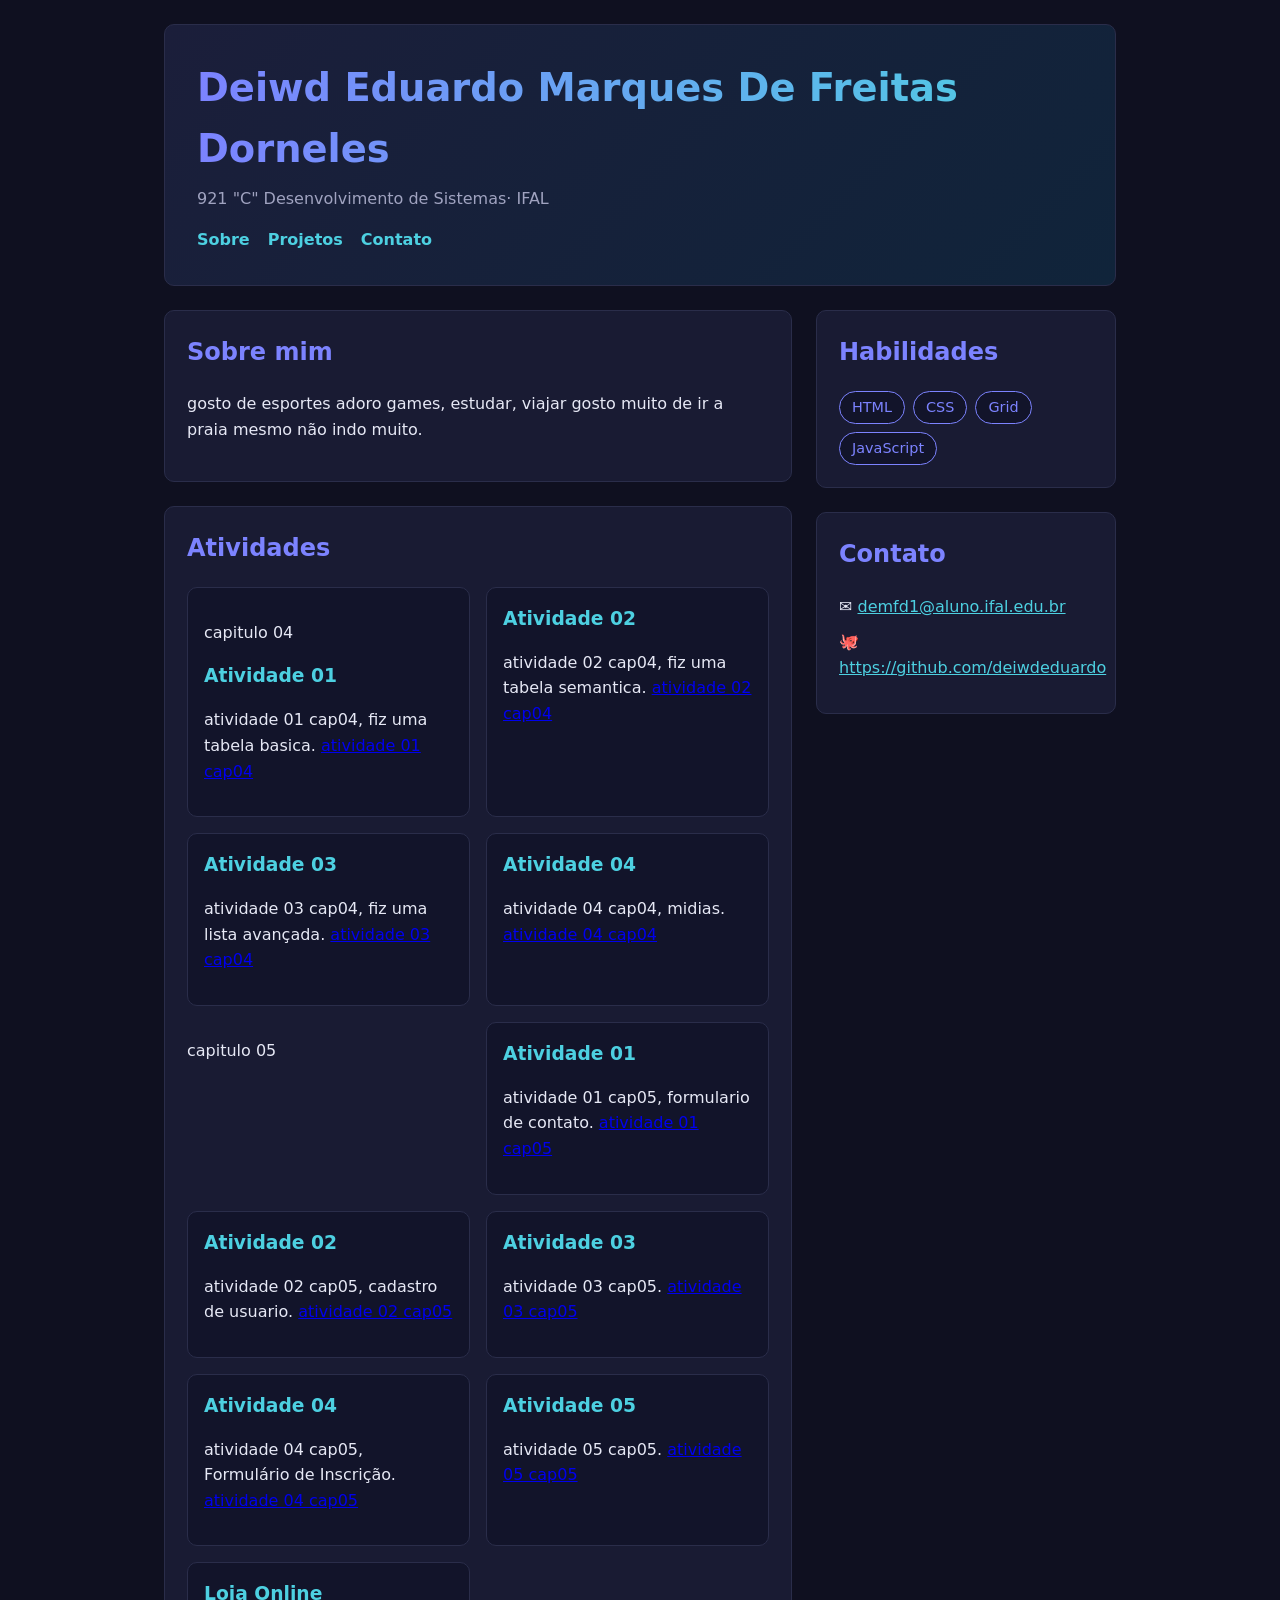
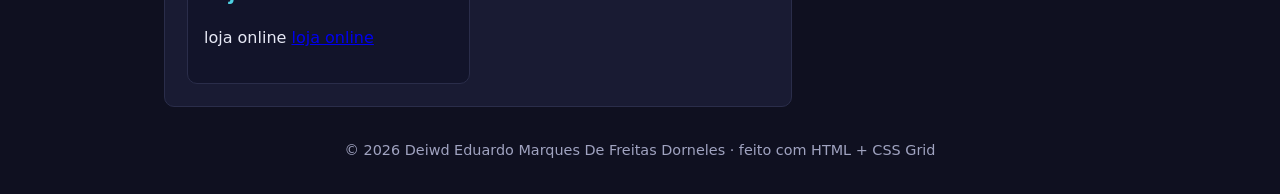
<file: index.html>
<!DOCTYPE html>
<html lang="pt-BR">

<head>
  <meta charset="UTF-8">
  <meta name="viewport" content="width=device-width, initial-scale=1.0">
  <title>Página Pessoal — Deiwd Eduardo Marques De Freitas Dorneles</title>
  
  <link rel="stylesheet" href="index1.css">
</head>

<body>
  <div class="pagina">

    
    <header class="cabecalho">
      <h1>Deiwd Eduardo Marques De Freitas Dorneles</h1>
      <p>921 "C" Desenvolvimento de Sistemas· IFAL</p>
      <nav>
        <a href="#sobre">Sobre</a>
        <a href="#projetos">Projetos</a>
        <a href="#contato">Contato</a>
      </nav>
    </header>

    
    <main class="principal">
      <section id="sobre" class="cartao">
        <h2>Sobre mim</h2>
        
        <p>gosto de esportes adoro games, estudar, viajar gosto muito de ir a praia mesmo não indo muito.</p>
      </section>

      <section id="projetos" class="cartao">
        <h2>Atividades</h2>
        <!-- Galeria com Grid: cada .projeto é um card; adicione/remova à vontade -->
        <div class="projetos">

          <article class="projeto">
            <p>capitulo 04</p>
            <h3>Atividade 01</h3>
            <p>atividade 01 cap04, fiz uma tabela basica.
              <a href="cap04/cap04-at01-tabela-basica.html">atividade 01 cap04</a>
            </p>
          </article>

          <article class="projeto">
            <h3>Atividade 02</h3>
            <p>atividade 02 cap04, fiz uma tabela semantica.
              <a href="cap04/cap04-at02-tabela-semantica.html">atividade 02 cap04</a>
            </p>
          </article>

          <article class="projeto">
            <h3>Atividade 03</h3>
            <p>atividade 03 cap04, fiz uma lista avançada.
              <a href="cap04/cap04-at03-listas-avancadas.html">atividade 03 cap04</a>
            </p>
          </article>

          <article class="projeto">
            <h3>Atividade 04</h3>
            <p>atividade 04 cap04, midias.
              <a href="cap04/atividade-04.html">atividade 04 cap04</a>
            </p>
          </article>

          <p>capitulo 05</p>

          <article class="projeto">
            <h3>Atividade 01</h3>
            <p>atividade 01 cap05, formulario de contato.
              <a href="cap05/atividade01.html">atividade 01 cap05</a>
            </p>
          </article>

          <article class="projeto">
            <h3>Atividade 02</h3>
            <p>atividade 02 cap05, cadastro de usuario.
              <a href="cap05/atividade02.html">atividade 02 cap05</a>
            </p>
          </article>

          <article class="projeto">
            <h3>Atividade 03</h3>
            <p>atividade 03 cap05.
              <a href="cap05/atividade03.html">atividade 03 cap05</a>
            </p>
          </article>

          <article class="projeto">
            <h3>Atividade 04</h3>
            <p>atividade 04 cap05, Formulário de Inscrição.
              <a href="cap05/atividade04.html">atividade 04 cap05</a>
            </p>
          </article>
          
             <article class="projeto">
            <h3>Atividade 05</h3>
            <p>atividade 05 cap05.
            <a href="/cap05/atividade05.html"> atividade 05 cap05 </a> 
            </p>
          </article>
            <article class="projeto">
              <h3>Loja Online</h3>
            <p>loja online
            <a href="/lojaOnline/index.html"> loja online </a> 
            </p>
          </article>

        </div>
      </section>
    </main>

    
    <aside class="lateral">
      <section class="cartao">
        <h2>Habilidades</h2>
        
        <ul class="habilidades">
          <li>HTML</li>
          <li>CSS</li>
          <li>Grid</li>
          <li>JavaScript</li>
        </ul>
      </section>

      <section id="contato" class="cartao">
        <h2>Contato</h2>
        
        <ul class="contato">
          <li>✉️ <a href="demfd1@aluno.ifal.edu.br">demfd1@aluno.ifal.edu.br</a></li>
          <li>🐙 <a href="https://github.com/deiwdeduardo">https://github.com/deiwdeduardo</a></li>
        </ul>
      </section>
    </aside>

   
    <footer class="rodape">© 2026 Deiwd Eduardo Marques De Freitas Dorneles · feito com HTML + CSS Grid</footer>

  </div>
</body>

</html>
</file>
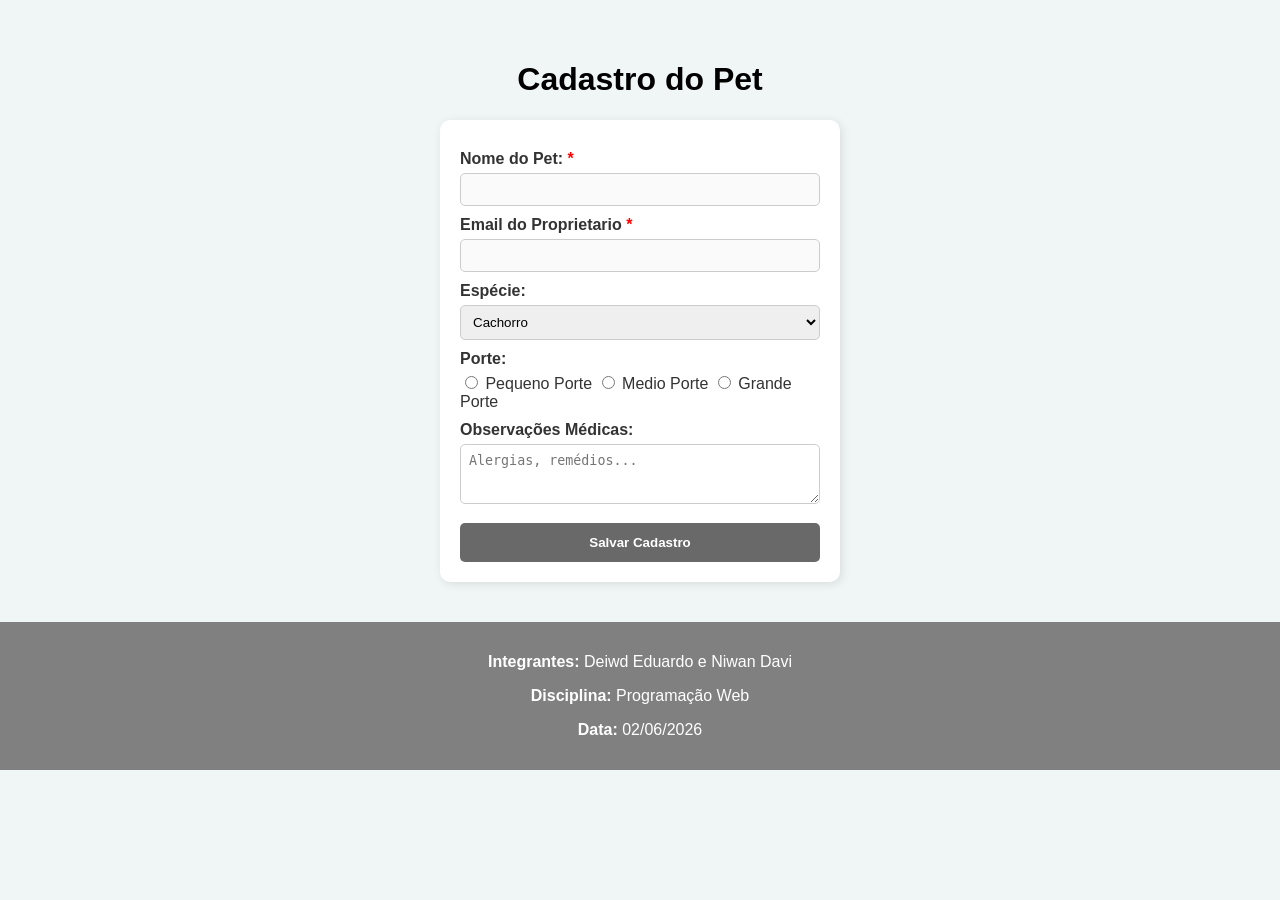
<file: text atividade-css01-sala/index.html>
<!DOCTYPE html>
<html lang="pt-BR">
<head>
    <meta charset="UTF-8">
    <title>Cadastro de Pet</title>
    <link rel="stylesheet" href="estilo.css">
</head>
<body>

    <main class="container">
        <h1>Cadastro do Pet </h1>
        
        <form class="form-pet" action="#" method="POST">
            <label for="nome" class="obrigatorio">Nome do Pet:</label>
            <input type="text" id="nome" class="input-padrao">

            <label for="email" class="obrigatorio">Email do Proprietario</label>
            <input type="email" id="email" class="input-padrao" >

            <label for="especie">Espécie:</label>
            <select id="especie">
              <option value="cao">Cachorro</option>  
              <option value="cao">Passaro</option>
                <option value="gato">Gato</option>
              <option value="cao">Roedores</option>
              <option value="cao">Répteis</option>
            </select>

            <label>Porte:</label>
            <input type="radio" id="p" name="porte" value="p"> Pequeno Porte
            <input type="radio" id="p" name="porte" value="p"> Medio Porte
            <input type="radio" id="g" name="porte" value="g"> Grande Porte

            <label for="obs">Observações Médicas:</label>
            <textarea id="obs" placeholder="Alergias, remédios..."></textarea>

            <button type="submit" class="btn-enviar">Salvar Cadastro</button>
        </form>
    </main>

    <footer>
        <p><strong>Integrantes:</strong> Deiwd Eduardo e Niwan Davi</p>
        <p><strong>Disciplina:</strong> Programação Web </p>
        <p><strong>Data:</strong> 02/06/2026</p>
    </footer>

</body>
</html>
</file>
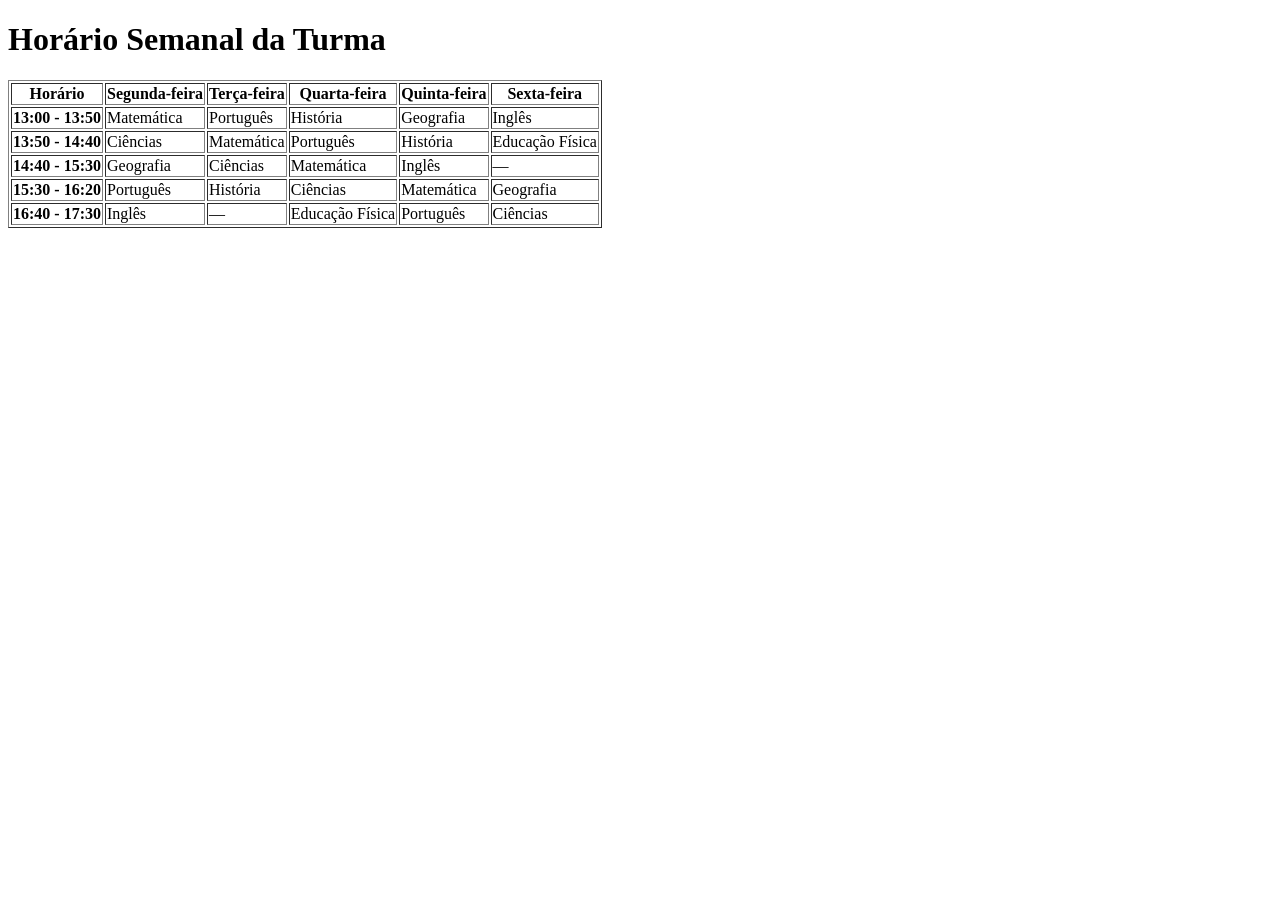
<file: cap04/cap04-at01-tabela-basica.html>
<!DOCTYPE html>
<html lang="pt-BR">
<head>
    <meta charset="UTF-8">
    <title>Horário Semanal — Cap. 4 / Ativ. 1</title>
</head>
<body>

    <h1>Horário Semanal da Turma</h1>

    <table border="1">
        <tr>
            <th>Horário</th>
            <th>Segunda-feira</th>
            <th>Terça-feira</th>
            <th>Quarta-feira</th>
            <th>Quinta-feira</th>
            <th>Sexta-feira</th>
        </tr>

        <tr>
            <th>13:00 - 13:50</th>
            <td>Matemática</td>
            <td>Português</td>
            <td>História</td>
            <td>Geografia</td>
            <td>Inglês</td>
        </tr>

        <tr>
            <th>13:50 - 14:40</th>
            <td>Ciências</td>
            <td>Matemática</td>
            <td>Português</td>
            <td>História</td>
            <td>Educação Física</td>
        </tr>

        <tr>
            <th>14:40 - 15:30</th>
            <td>Geografia</td>
            <td>Ciências</td>
            <td>Matemática</td>
            <td>Inglês</td>
            <td>—</td>
        </tr>

        <tr>
            <th>15:30 - 16:20</th>
            <td>Português</td>
            <td>História</td>
            <td>Ciências</td>
            <td>Matemática</td>
            <td>Geografia</td>
        </tr>

        <tr>
            <th>16:40 - 17:30</th>
            <td>Inglês</td>
            <td>—</td>
            <td>Educação Física</td>
            <td>Português</td>
            <td>Ciências</td>
        </tr>

    </table>

</body>
</html>
</file>
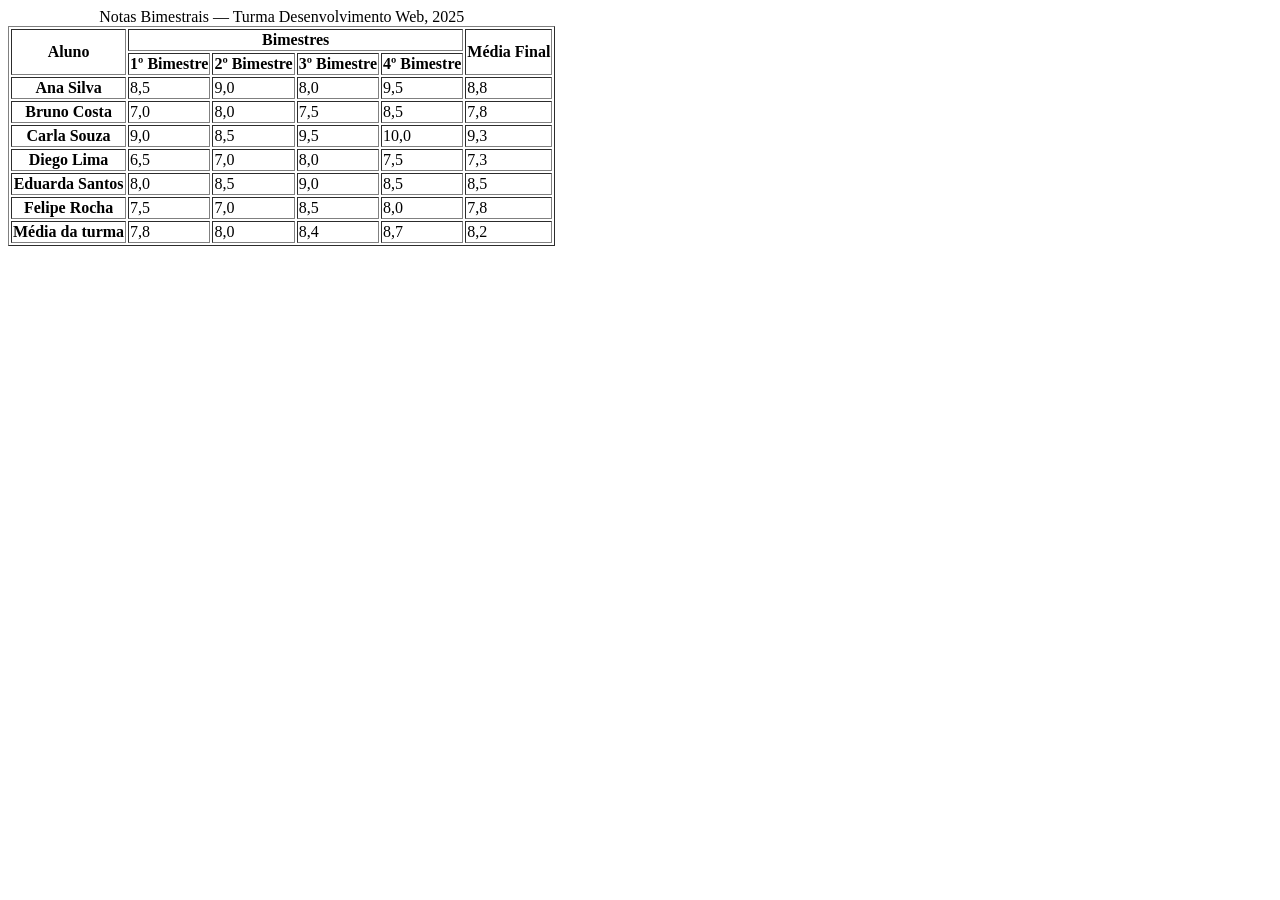
<file: cap04/cap04-at02-tabela-semantica.html>
<!DOCTYPE html>
<html lang="pt-BR">
<head>
    <meta charset="UTF-8">
    <meta name="viewport" content="width=device-width, initial-scale=1.0">
    <title>Tabela Semântica - Notas Bimestrais</title>
</head>
<body>

    <table border="1">
        <caption>
            Notas Bimestrais — Turma Desenvolvimento Web, 2025
        </caption>

        <thead>
            <tr>
                <th scope="col" rowspan="2">Aluno</th>
                <th scope="col" colspan="4">Bimestres</th>
                <th scope="col" rowspan="2">Média Final</th>
            </tr>
            <tr>
                <th scope="col">1º Bimestre</th>
                <th scope="col">2º Bimestre</th>
                <th scope="col">3º Bimestre</th>
                <th scope="col">4º Bimestre</th>
            </tr>
        </thead>

        <tbody>
            <tr>
                <th scope="row">Ana Silva</th>
                <td>8,5</td>
                <td>9,0</td>
                <td>8,0</td>
                <td>9,5</td>
                <td>8,8</td>
            </tr>
            <tr>
                <th scope="row">Bruno Costa</th>
                <td>7,0</td>
                <td>8,0</td>
                <td>7,5</td>
                <td>8,5</td>
                <td>7,8</td>
            </tr>
            <tr>
                <th scope="row">Carla Souza</th>
                <td>9,0</td>
                <td>8,5</td>
                <td>9,5</td>
                <td>10,0</td>
                <td>9,3</td>
            </tr>
            <tr>
                <th scope="row">Diego Lima</th>
                <td>6,5</td>
                <td>7,0</td>
                <td>8,0</td>
                <td>7,5</td>
                <td>7,3</td>
            </tr>
            <tr>
                <th scope="row">Eduarda Santos</th>
                <td>8,0</td>
                <td>8,5</td>
                <td>9,0</td>
                <td>8,5</td>
                <td>8,5</td>
            </tr>
            <tr>
                <th scope="row">Felipe Rocha</th>
                <td>7,5</td>
                <td>7,0</td>
                <td>8,5</td>
                <td>8,0</td>
                <td>7,8</td>
            </tr>
        </tbody>

        <tfoot>
            <tr>
                <th scope="row" colspan="1">Média da turma</th>
                <td>7,8</td>
                <td>8,0</td>
                <td>8,4</td>
                <td>8,7</td>
                <td>8,2</td>
            </tr>
        </tfoot>

    </table>

</body>
</html>
</file>
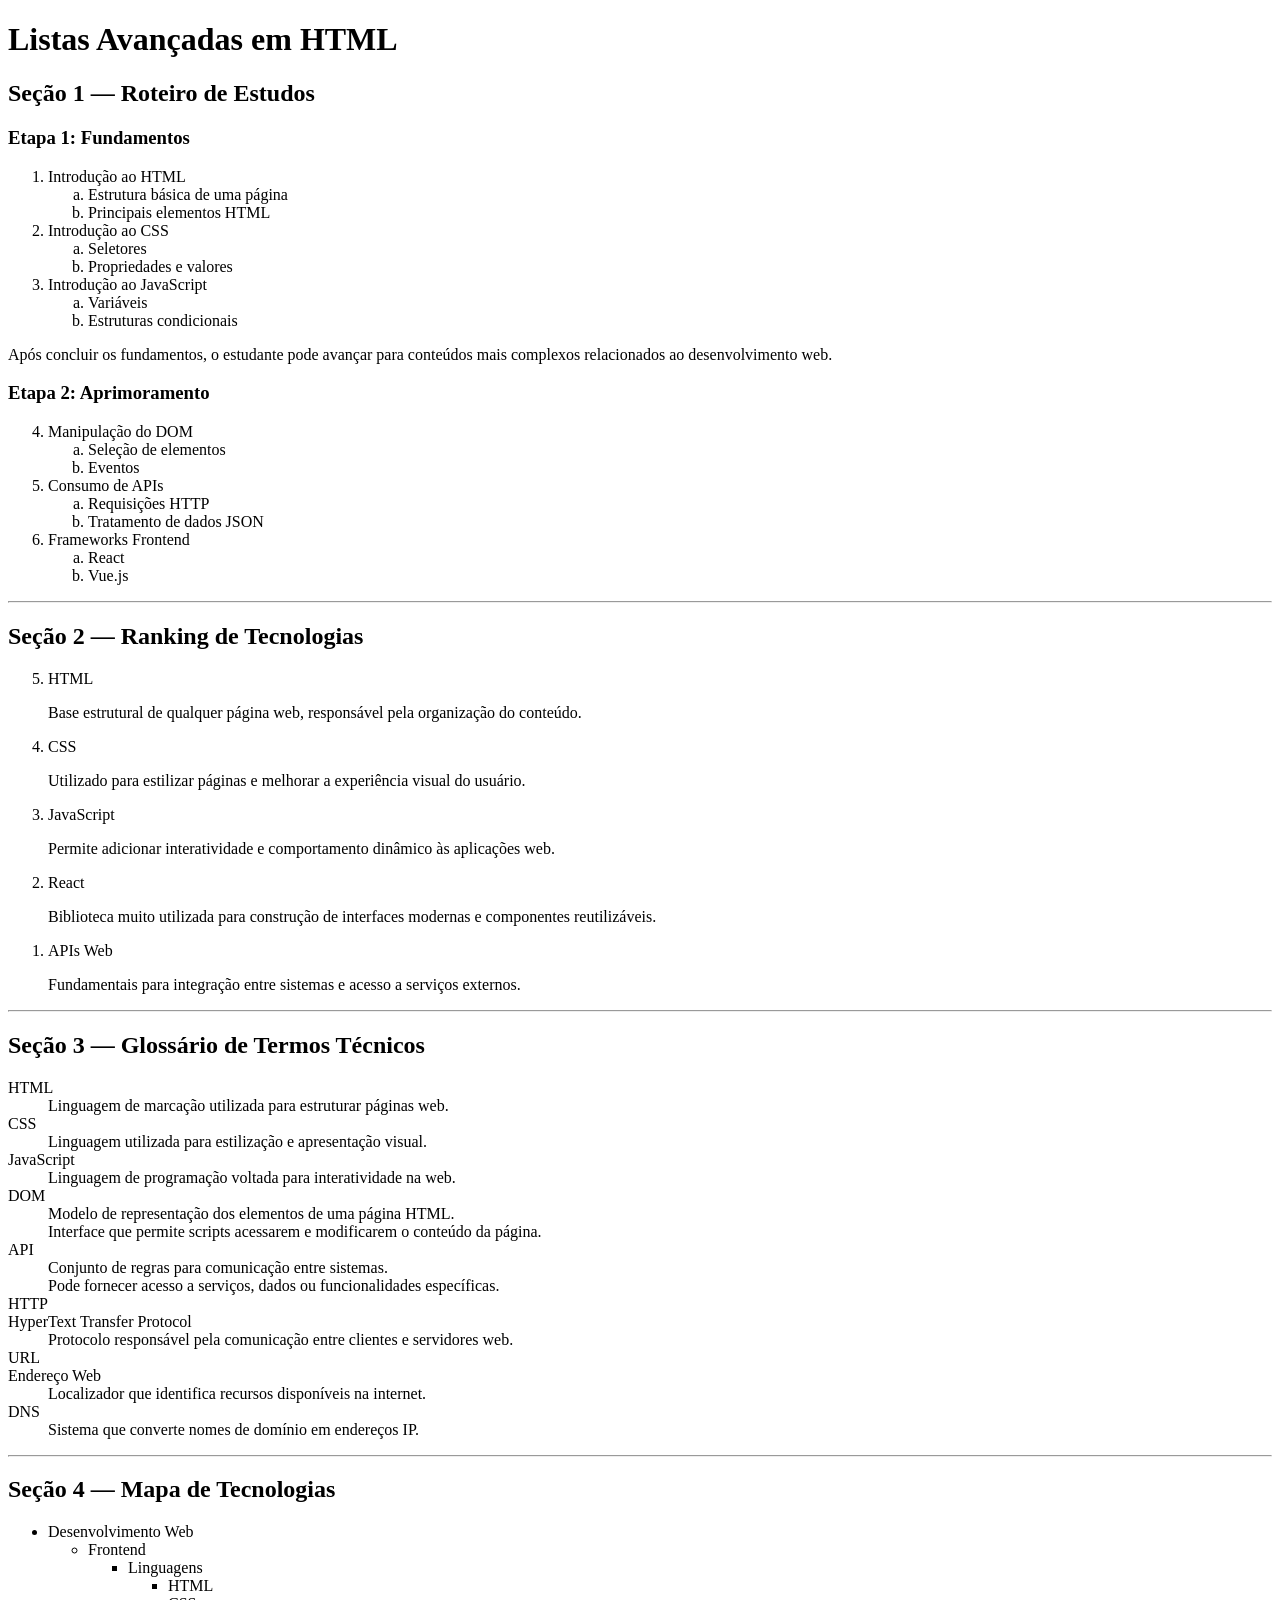
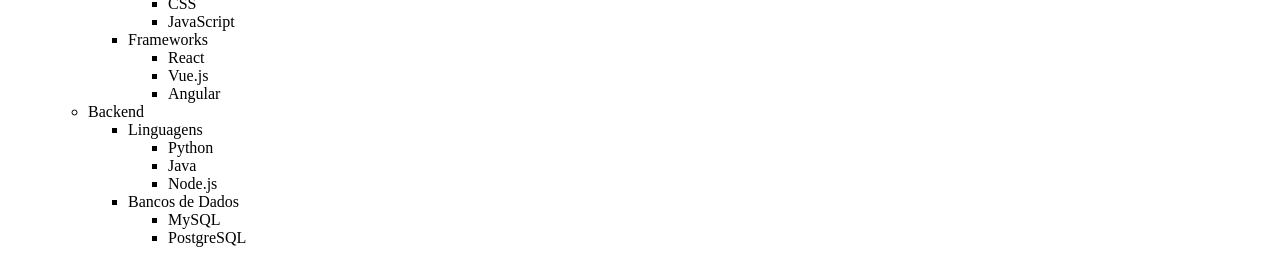
<file: cap04/cap04-at03-listas-avancadas.html>
<!DOCTYPE html>
<html lang="pt-BR">
<head>
    <meta charset="UTF-8">
    <meta name="viewport" content="width=device-width, initial-scale=1.0">
    <title>Capítulo 04 - Atividade 03 - Listas Avançadas</title>
</head>
<body>

    <h1>Listas Avançadas em HTML</h1>

    <!-- Seção 1 -->
    <section>
        <h2>Seção 1 — Roteiro de Estudos</h2>

        <h3>Etapa 1: Fundamentos</h3>
        <ol>
            <li>
                Introdução ao HTML
                <ol type="a">
                    <li>Estrutura básica de uma página</li>
                    <li>Principais elementos HTML</li>
                </ol>
            </li>

            <li>
                Introdução ao CSS
                <ol type="a">
                    <li>Seletores</li>
                    <li>Propriedades e valores</li>
                </ol>
            </li>

            <li>
                Introdução ao JavaScript
                <ol type="a">
                    <li>Variáveis</li>
                    <li>Estruturas condicionais</li>
                </ol>
            </li>
        </ol>

        <p>
            Após concluir os fundamentos, o estudante pode avançar para
            conteúdos mais complexos relacionados ao desenvolvimento web.
        </p>

        <h3>Etapa 2: Aprimoramento</h3>
        <ol start="4">
            <li>
                Manipulação do DOM
                <ol type="a">
                    <li>Seleção de elementos</li>
                    <li>Eventos</li>
                </ol>
            </li>

            <li>
                Consumo de APIs
                <ol type="a">
                    <li>Requisições HTTP</li>
                    <li>Tratamento de dados JSON</li>
                </ol>
            </li>

            <li>
                Frameworks Frontend
                <ol type="a">
                    <li>React</li>
                    <li>Vue.js</li>
                </ol>
            </li>
        </ol>
    </section>

    <hr>

    <!-- Seção 2 -->
    <section>
        <h2>Seção 2 — Ranking de Tecnologias</h2>

        <ol reversed>
            <li>
                HTML
                <p>
                    Base estrutural de qualquer página web, responsável pela
                    organização do conteúdo.
                </p>
            </li>

            <li>
                CSS
                <p>
                    Utilizado para estilizar páginas e melhorar a experiência
                    visual do usuário.
                </p>
            </li>

            <li>
                JavaScript
                <p>
                    Permite adicionar interatividade e comportamento dinâmico
                    às aplicações web.
                </p>
            </li>

            <li>
                React
                <p>
                    Biblioteca muito utilizada para construção de interfaces
                    modernas e componentes reutilizáveis.
                </p>
            </li>

            <li>
                APIs Web
                <p>
                    Fundamentais para integração entre sistemas e acesso a
                    serviços externos.
                </p>
            </li>
        </ol>
    </section>

    <hr>

    <!-- Seção 3 -->
    <section>
        <h2>Seção 3 — Glossário de Termos Técnicos</h2>

        <dl>
            <dt>HTML</dt>
            <dd>Linguagem de marcação utilizada para estruturar páginas web.</dd>

            <dt>CSS</dt>
            <dd>Linguagem utilizada para estilização e apresentação visual.</dd>

            <dt>JavaScript</dt>
            <dd>Linguagem de programação voltada para interatividade na web.</dd>

            <dt>DOM</dt>
            <dd>Modelo de representação dos elementos de uma página HTML.</dd>
            <dd>Interface que permite scripts acessarem e modificarem o conteúdo da página.</dd>

            <dt>API</dt>
            <dd>Conjunto de regras para comunicação entre sistemas.</dd>
            <dd>Pode fornecer acesso a serviços, dados ou funcionalidades específicas.</dd>

            <dt>HTTP</dt>
            <dt>HyperText Transfer Protocol</dt>
            <dd>Protocolo responsável pela comunicação entre clientes e servidores web.</dd>

            <dt>URL</dt>
            <dt>Endereço Web</dt>
            <dd>Localizador que identifica recursos disponíveis na internet.</dd>

            <dt>DNS</dt>
            <dd>Sistema que converte nomes de domínio em endereços IP.</dd>
        </dl>
    </section>

    <hr>

    <!-- Seção 4 -->
    <section>
        <h2>Seção 4 — Mapa de Tecnologias</h2>

        <ul>
            <li>
                Desenvolvimento Web
                <ul>
                    <li>
                        Frontend
                        <ul>
                            <li>
                                Linguagens
                                <ul>
                                    <li>HTML</li>
                                    <li>CSS</li>
                                    <li>JavaScript</li>
                                </ul>
                            </li>

                            <li>
                                Frameworks
                                <ul>
                                    <li>React</li>
                                    <li>Vue.js</li>
                                    <li>Angular</li>
                                </ul>
                            </li>
                        </ul>
                    </li>

                    <li>
                        Backend
                        <ul>
                            <li>
                                Linguagens
                                <ul>
                                    <li>Python</li>
                                    <li>Java</li>
                                    <li>Node.js</li>
                                </ul>
                            </li>

                            <li>
                                Bancos de Dados
                                <ul>
                                    <li>MySQL</li>
                                    <li>PostgreSQL</li>
                                </ul>
                            </li>
                        </ul>
                    </li>
                </ul>
            </li>
        </ul>
    </section>

</body>
</html>
</file>
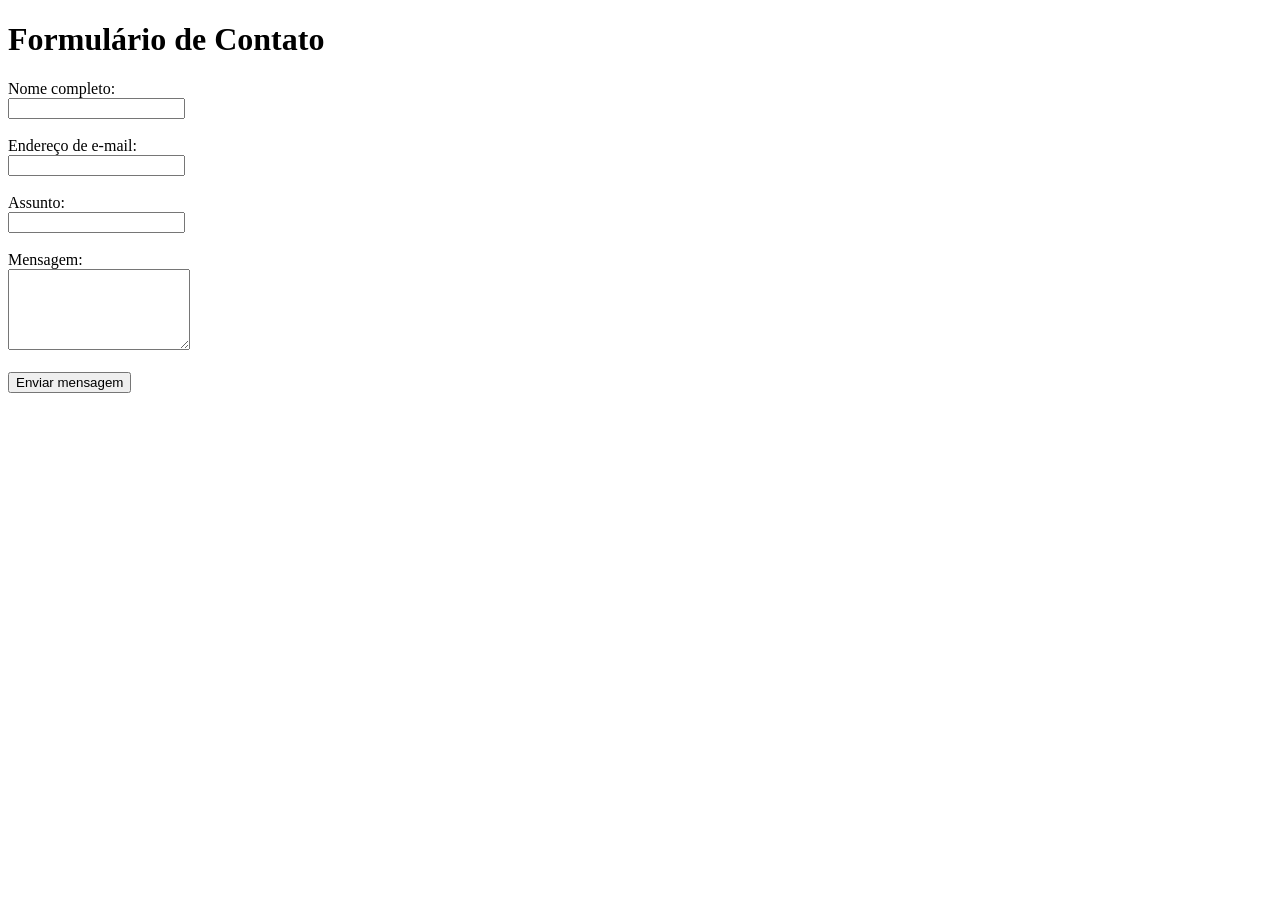
<file: cap05/atividade01.html>
<!DOCTYPE html>
<html lang="pt-BR">
<head>
    <meta charset="UTF-8">
    <meta name="viewport" content="width=device-width, initial-scale=1.0">
    <title>AT01 — Formulário de Contato Simples</title>
</head>
<body>

    <h1>Formulário de Contato</h1>

    <form action="https://httpbin.org/get" method="get">

        <label for="nome">Nome completo:</label><br>
        <input type="text" id="nome" name="nome"><br><br>

        <label for="email">Endereço de e-mail:</label><br>
        <input type="email" id="email" name="email"><br><br>

        <label for="assunto">Assunto:</label><br>
        <input type="text" id="assunto" name="assunto"><br><br>

        <label for="mensagem">Mensagem:</label><br>
        <textarea id="mensagem" name="mensagem" rows="5"></textarea><br><br>

        <button type="submit">Enviar mensagem</button>

    </form>

</body>
</html>
</file>
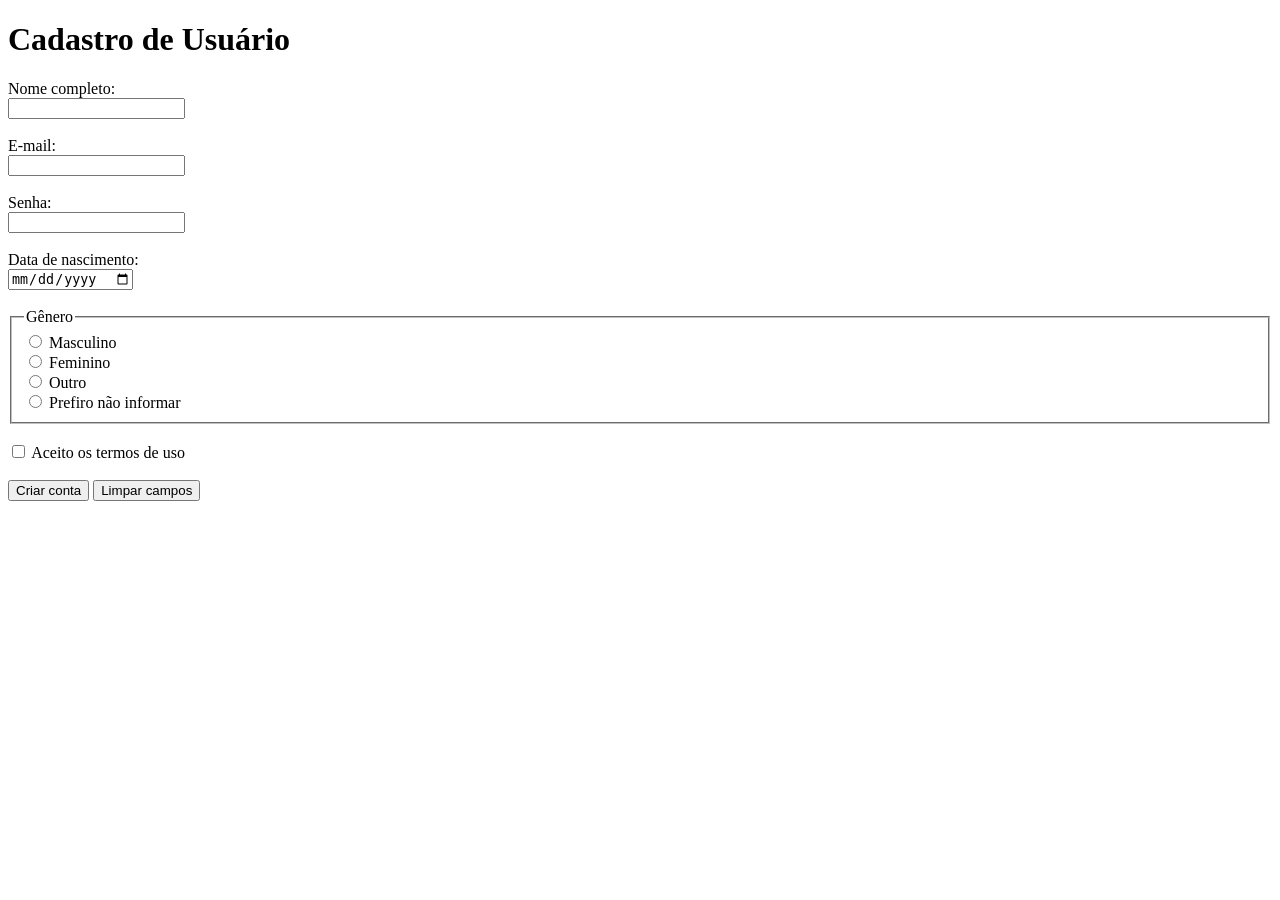
<file: cap05/atividade02.html>
<!DOCTYPE html>
<html lang="pt-BR">
<head>
    <meta charset="UTF-8">
    <meta name="viewport" content="width=device-width, initial-scale=1.0">
    <title>AT02 — Cadastro de Usuário</title>
</head>
<body>

    <h1>Cadastro de Usuário</h1>

    <form action="https://httpbin.org/post" method="post">

        <label for="nome">Nome completo:</label><br>
        <input
            type="text"
            id="nome"
            name="nome"
            required
            minlength="3">
        <br><br>

        <label for="email">E-mail:</label><br>
        <input
            type="email"
            id="email"
            name="email"
            required>
        <br><br>

        <label for="senha">Senha:</label><br>
        <input
            type="password"
            id="senha"
            name="senha"
            required
            minlength="8">
        <br><br>

        <label for="nascimento">Data de nascimento:</label><br>
        <input
            type="date"
            id="nascimento"
            name="nascimento"
            required>
        <br><br>

        <fieldset>
            <legend>Gênero</legend>

            <input
                type="radio"
                id="masculino"
                name="genero"
                value="masculino">
            <label for="masculino">Masculino</label><br>

            <input
                type="radio"
                id="feminino"
                name="genero"
                value="feminino">
            <label for="feminino">Feminino</label><br>

            <input
                type="radio"
                id="outro"
                name="genero"
                value="outro">
            <label for="outro">Outro</label><br>

            <input
                type="radio"
                id="prefiro_nao_informar"
                name="genero"
                value="prefiro_nao_informar">
            <label for="prefiro_nao_informar">Prefiro não informar</label>

        </fieldset>

        <br>

        <input
            type="checkbox"
            id="aceite"
            name="aceite"
            value="sim"
            required>

        <label for="aceite">
            Aceito os termos de uso
        </label>

        <br><br>

        <button type="submit">Criar conta</button>
        <button type="reset">Limpar campos</button>

    </form>

</body>
</html>
</file>
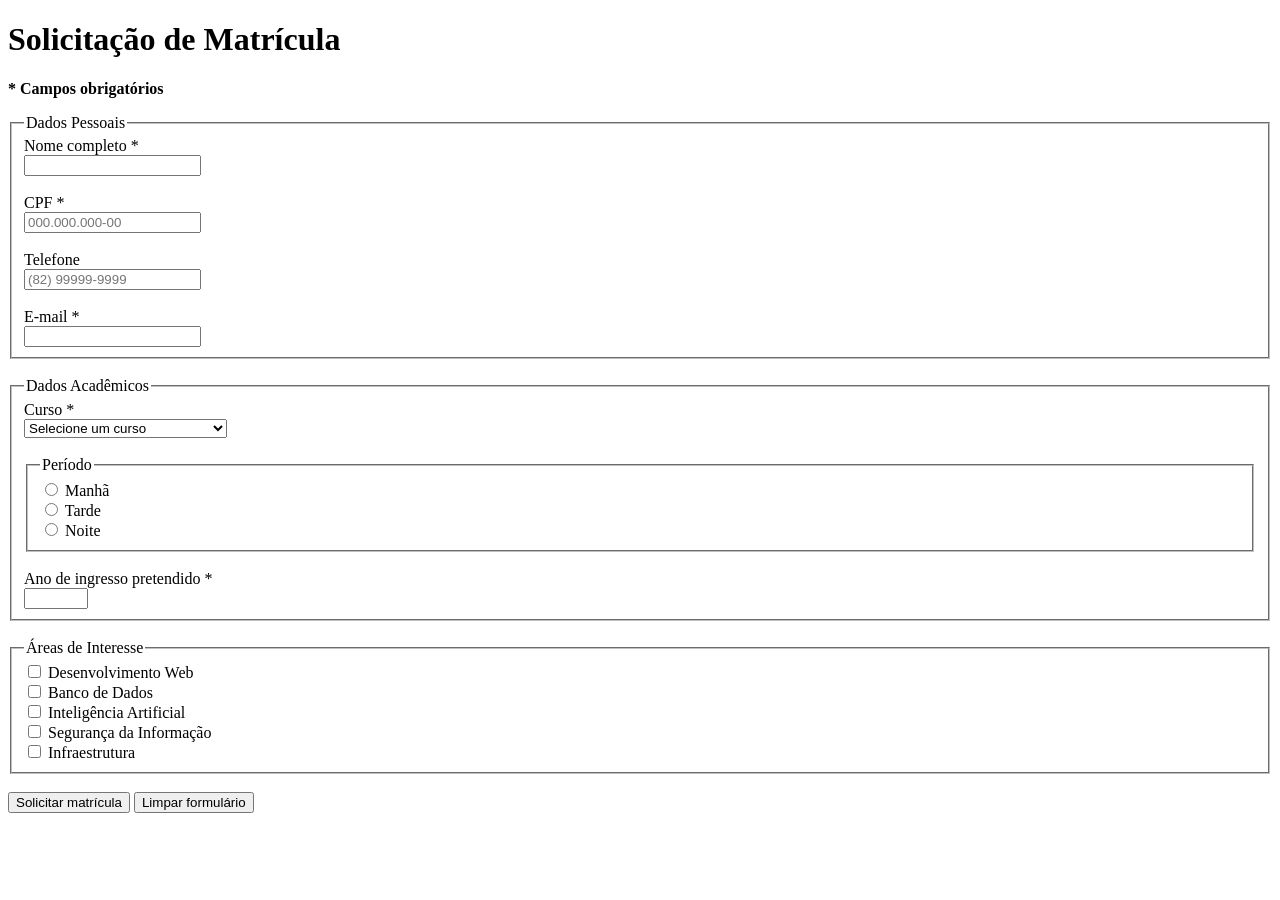
<file: cap05/atividade03.html>
<!DOCTYPE html>
<html lang="pt-BR">
<head>
    <meta charset="UTF-8">
    <meta name="viewport" content="width=device-width, initial-scale=1.0">
    <title>AT03 — Formulário de Matrícula Acadêmica</title>
</head>
<body>

    <h1>Solicitação de Matrícula</h1>

    <p><strong>* Campos obrigatórios</strong></p>

    <form action="https://httpbin.org/post" method="post">

        <!-- ================= DADOS PESSOAIS ================= -->

        <fieldset>
            <legend>Dados Pessoais</legend>

            <label for="nome">Nome completo *</label><br>
            <input
                type="text"
                id="nome"
                name="nome"
                required
                minlength="5"
                maxlength="100">
            <br><br>

            <label for="cpf">CPF *</label><br>
            <input
                type="text"
                id="cpf"
                name="cpf"
                required
                pattern="\d{3}\.\d{3}\.\d{3}-\d{2}"
                placeholder="000.000.000-00"
                title="CPF no formato 000.000.000-00">
            <br><br>

            <label for="telefone">Telefone</label><br>
            <input
                type="tel"
                id="telefone"
                name="telefone"
                pattern="\(\d{2}\)\s\d{4,5}-\d{4}"
                placeholder="(82) 99999-9999">
            <br><br>

            <label for="email">E-mail *</label><br>
            <input
                type="email"
                id="email"
                name="email"
                required>

        </fieldset>

        <br>

        <!-- ================= DADOS ACADÊMICOS ================= -->

        <fieldset>
            <legend>Dados Acadêmicos</legend>

            <label for="curso">Curso *</label><br>

            <select id="curso" name="curso" required>
                <option value="">Selecione um curso</option>

                <optgroup label="Computação">
                    <option>Sistemas de Informação</option>
                    <option>Ciência da Computação</option>
                    <option>Engenharia da Computação</option>
                </optgroup>

                <optgroup label="Gestão">
                    <option>Administração</option>
                    <option>Ciências Contábeis</option>
                </optgroup>
            </select>

            <br><br>

            <fieldset>
                <legend>Período</legend>

                <input
                    type="radio"
                    id="manha"
                    name="periodo"
                    value="Manhã">

                <label for="manha">Manhã</label><br>

                <input
                    type="radio"
                    id="tarde"
                    name="periodo"
                    value="Tarde">

                <label for="tarde">Tarde</label><br>

                <input
                    type="radio"
                    id="noite"
                    name="periodo"
                    value="Noite">

                <label for="noite">Noite</label>

            </fieldset>

            <br>

            <label for="ano_ingresso">Ano de ingresso pretendido *</label><br>

            <input
                type="number"
                id="ano_ingresso"
                name="ano_ingresso"
                min="2025"
                max="2030"
                required>

        </fieldset>

        <br>

        <!-- ================= ÁREAS DE INTERESSE ================= -->

        <fieldset>

            <legend>Áreas de Interesse</legend>

            <input
                type="checkbox"
                id="web"
                name="interesses[]"
                value="Desenvolvimento Web">

            <label for="web">Desenvolvimento Web</label><br>

            <input
                type="checkbox"
                id="bd"
                name="interesses[]"
                value="Banco de Dados">

            <label for="bd">Banco de Dados</label><br>

            <input
                type="checkbox"
                id="ia"
                name="interesses[]"
                value="Inteligência Artificial">

            <label for="ia">Inteligência Artificial</label><br>

            <input
                type="checkbox"
                id="seguranca"
                name="interesses[]"
                value="Segurança da Informação">

            <label for="seguranca">Segurança da Informação</label><br>

            <input
                type="checkbox"
                id="infra"
                name="interesses[]"
                value="Infraestrutura">

            <label for="infra">Infraestrutura</label>

        </fieldset>

        <br>

        <button type="submit">Solicitar matrícula</button>
        <button type="reset">Limpar formulário</button>

    </form>

</body>
</html>
</file>
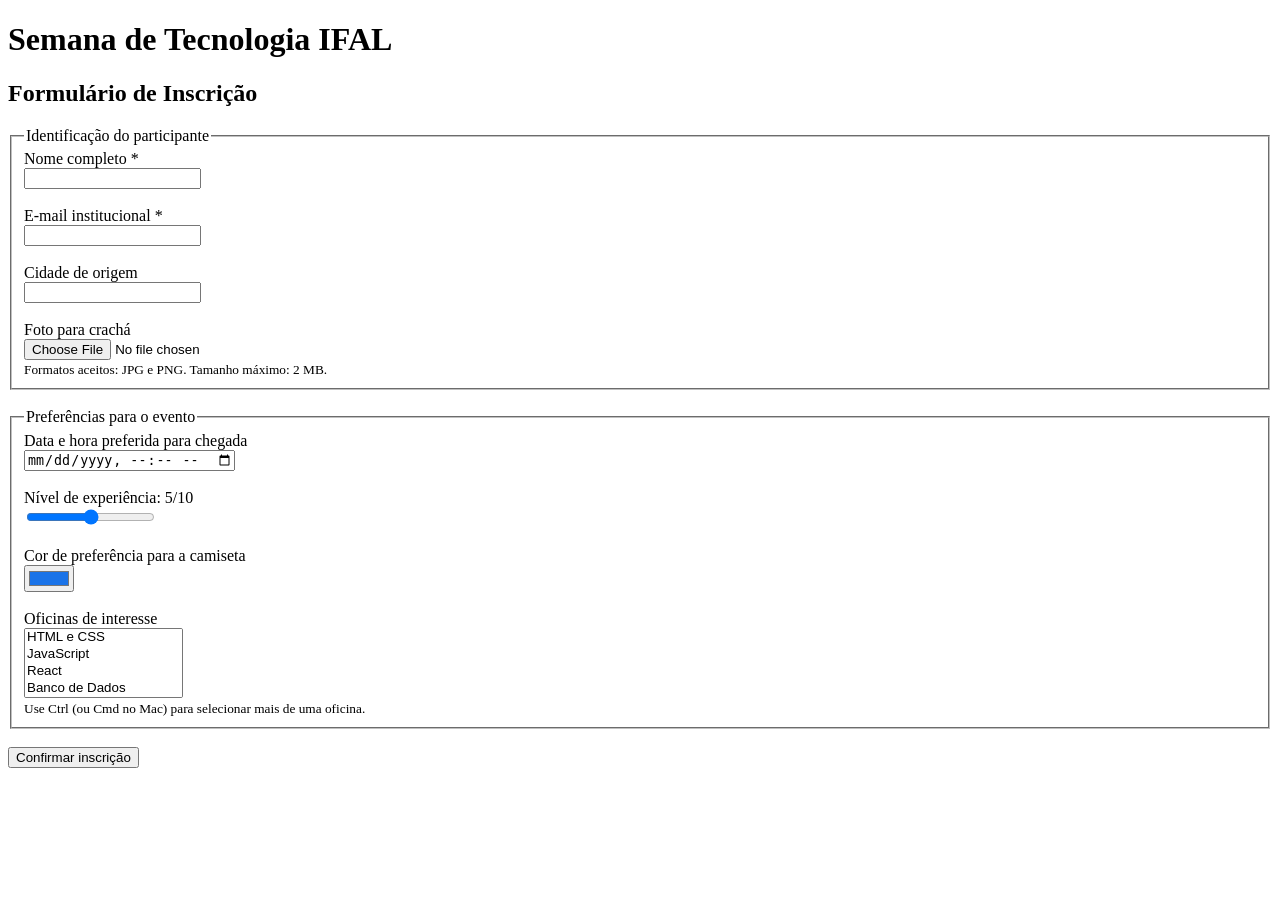
<file: cap05/atividade04.html>
<!DOCTYPE html>
<html lang="pt-BR">
<head>
    <meta charset="UTF-8">
    <meta name="viewport" content="width=device-width, initial-scale=1.0">
    <title>AT04 — Inscrição em Evento</title>
</head>
<body>

    <h1>Semana de Tecnologia IFAL</h1>
    <h2>Formulário de Inscrição</h2>

    <form
        action="https://httpbin.org/post"
        method="post"
        enctype="multipart/form-data">

        <!-- Campo oculto obrigatório -->
        <input type="hidden" name="edicao" value="2026">

        <fieldset>
            <legend>Identificação do participante</legend>

            <label for="nome">Nome completo *</label><br>
            <input
                type="text"
                id="nome"
                name="nome"
                required>
            <br><br>

            <label for="email">E-mail institucional *</label><br>
            <input
                type="email"
                id="email"
                name="email"
                required>
            <br><br>

            <label for="cidade">Cidade de origem</label><br>

            <input
                type="text"
                id="cidade"
                name="cidade"
                list="lista-cidades">

            <datalist id="lista-cidades">
                <option value="Maceió">
                <option value="Arapiraca">
                <option value="Rio Largo">
                <option value="Palmeira dos Índios">
                <option value="Penedo">
                <option value="União dos Palmares">
                <option value="São Miguel dos Campos">
                <option value="Delmiro Gouveia">
            </datalist>

            <br><br>

            <label for="foto">Foto para crachá</label><br>

            <input
                type="file"
                id="foto"
                name="foto"
                accept="image/jpeg,image/png"
                aria-describedby="infoFoto">

            <br>

            <small id="infoFoto">
                Formatos aceitos: JPG e PNG. Tamanho máximo: 2 MB.
            </small>

        </fieldset>

        <br>

        <fieldset>

            <legend>Preferências para o evento</legend>

            <label for="chegada">
                Data e hora preferida para chegada
            </label>
            <br>

            <input
                type="datetime-local"
                id="chegada"
                name="chegada">

            <br><br>

            <label for="experiencia">
                Nível de experiência:
                <span id="valor-experiencia">5</span>/10
            </label>

            <br>

            <input
                type="range"
                id="experiencia"
                name="experiencia"
                min="0"
                max="10"
                step="1"
                value="5"
                oninput="document.getElementById('valor-experiencia').textContent = this.value">

            <br><br>

            <label for="cor_camiseta">
                Cor de preferência para a camiseta
            </label>

            <br>

            <input
                type="color"
                id="cor_camiseta"
                name="cor_camiseta"
                value="#1a73e8">

            <br><br>

            <label for="oficinas">
                Oficinas de interesse
            </label>

            <br>

            <select
                id="oficinas"
                name="oficinas[]"
                multiple
                size="4"
                aria-describedby="infoOficinas">

                <option>HTML e CSS</option>
                <option>JavaScript</option>
                <option>React</option>
                <option>Banco de Dados</option>
                <option>Inteligência Artificial</option>
                <option>Segurança da Informação</option>

            </select>

            <br>

            <small id="infoOficinas">
                Use Ctrl (ou Cmd no Mac) para selecionar mais de uma oficina.
            </small>

        </fieldset>

        <br>

        <button type="submit">
            Confirmar inscrição
        </button>

    </form>

</body>
</html>
</file>
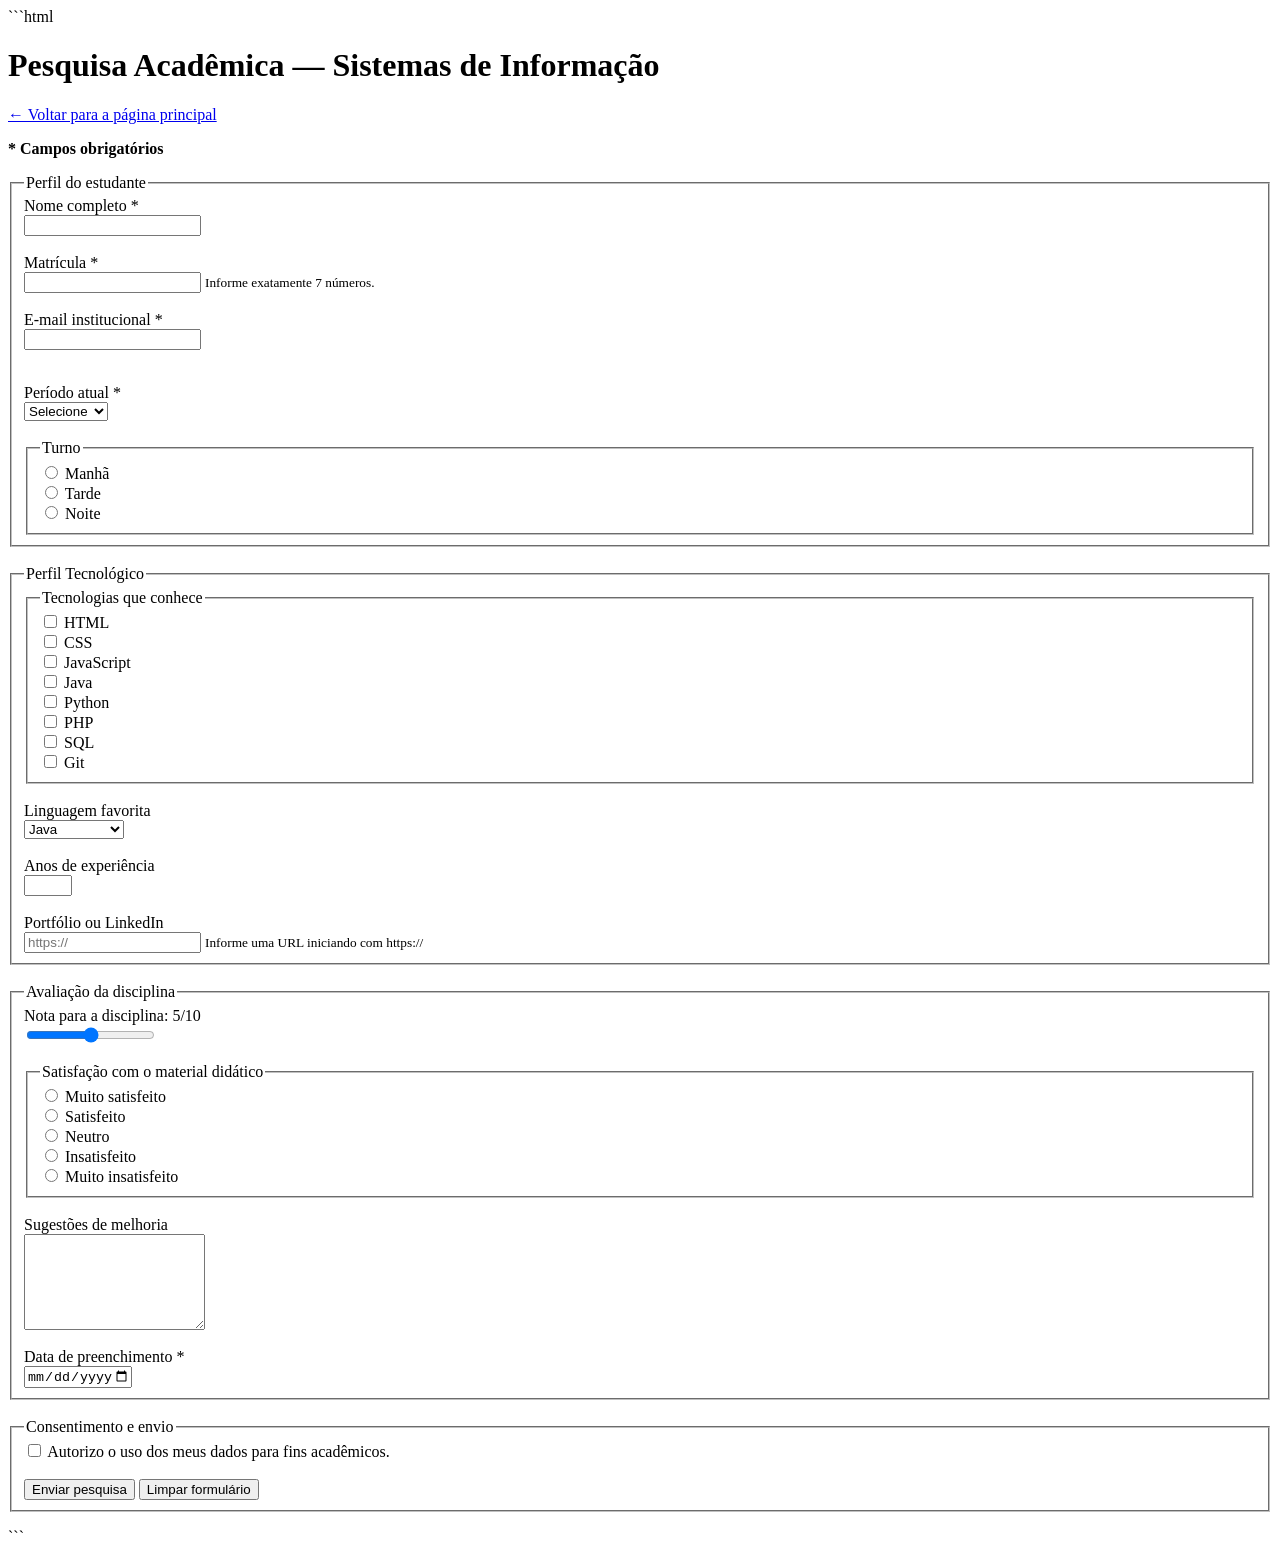
<file: cap05/atividade05.html>
```html
<!DOCTYPE html>
<html lang="pt-BR">
<head>
  <meta charset="UTF-8">
  <meta name="viewport" content="width=device-width, initial-scale=1.0">
  <title>PWEB1 — Cap. 05 — AT05 — Formulário de Pesquisa Acadêmica</title>
</head>
<body>

  <header>
    <h1>Pesquisa Acadêmica — Sistemas de Informação</h1>
    <p><a href="../index.html">← Voltar para a página principal</a></p>
  </header>

  <main>

    <p><strong>* Campos obrigatórios</strong></p>

    <form action="https://httpbin.org/post" method="post" novalidate>

      <!-- ================= PERFIL DO ESTUDANTE ================= -->

      <fieldset>
        <legend>Perfil do estudante</legend>

        <label for="nome">
          Nome completo <span aria-hidden="true">*</span>
        </label><br>

        <input
          type="text"
          id="nome"
          name="nome"
          autocomplete="name"
          required
          aria-required="true">

        <br><br>

        <label for="matricula">
          Matrícula <span aria-hidden="true">*</span>
        </label><br>

        <input
          type="text"
          id="matricula"
          name="matricula"
          required
          aria-required="true"
          pattern="\d{7}"
          aria-describedby="ajudaMatricula">

        <small id="ajudaMatricula">
          Informe exatamente 7 números.
        </small>

        <br><br>

        <label for="email">
          E-mail institucional <span aria-hidden="true">*</span>
        </label><br>

        <input
          type="email"
          id="email"
          name="email"
          autocomplete="email"
          required
          aria-required="true"
          aria-invalid="false"
          aria-describedby="erro-email"
          pattern="[a-zA-Z0-9._%+\-]+@ifal\.edu\.br"
          onblur="validarEmail(this)">

        <p id="erro-email" role="alert"></p>

        <br>

        <label for="periodo">
          Período atual <span aria-hidden="true">*</span>
        </label><br>

        <select
          id="periodo"
          name="periodo"
          required
          aria-required="true">

          <option value="">Selecione</option>
          <option>1º período</option>
          <option>2º período</option>
          <option>3º período</option>
          <option>4º período</option>
          <option>5º período</option>
          <option>6º período</option>
          <option>7º período</option>
          <option>8º período</option>

        </select>

        <br><br>

        <fieldset>

          <legend>Turno</legend>

          <input type="radio" id="manha" name="turno" value="Manhã">
          <label for="manha">Manhã</label><br>

          <input type="radio" id="tarde" name="turno" value="Tarde">
          <label for="tarde">Tarde</label><br>

          <input type="radio" id="noite" name="turno" value="Noite">
          <label for="noite">Noite</label>

        </fieldset>

      </fieldset>

      <br>

      <!-- ================= PERFIL TECNOLÓGICO ================= -->

      <fieldset>

        <legend>Perfil Tecnológico</legend>

        <fieldset>

          <legend>Tecnologias que conhece</legend>

          <input type="checkbox" id="html" name="tecnologias[]" value="HTML">
          <label for="html">HTML</label><br>

          <input type="checkbox" id="css" name="tecnologias[]" value="CSS">
          <label for="css">CSS</label><br>

          <input type="checkbox" id="javascript" name="tecnologias[]" value="JavaScript">
          <label for="javascript">JavaScript</label><br>

          <input type="checkbox" id="java" name="tecnologias[]" value="Java">
          <label for="java">Java</label><br>

          <input type="checkbox" id="python" name="tecnologias[]" value="Python">
          <label for="python">Python</label><br>

          <input type="checkbox" id="php" name="tecnologias[]" value="PHP">
          <label for="php">PHP</label><br>

          <input type="checkbox" id="sql" name="tecnologias[]" value="SQL">
          <label for="sql">SQL</label><br>

          <input type="checkbox" id="git" name="tecnologias[]" value="Git">
          <label for="git">Git</label>

        </fieldset>

        <br>

        <label for="linguagem">
          Linguagem favorita
        </label><br>

        <select id="linguagem" name="linguagem">

          <optgroup label="Orientada a Objetos">
            <option>Java</option>
            <option>C#</option>
            <option>C++</option>
          </optgroup>

          <optgroup label="Script">
            <option>JavaScript</option>
            <option>Python</option>
            <option>PHP</option>
          </optgroup>

        </select>

        <br><br>

        <label for="experiencia">
          Anos de experiência
        </label><br>

        <input
          type="number"
          id="experiencia"
          name="experiencia"
          min="0"
          max="30">

        <br><br>

        <label for="portfolio">
          Portfólio ou LinkedIn
        </label><br>

        <input
          type="url"
          id="portfolio"
          name="portfolio"
          placeholder="https://"
          aria-describedby="ajudaPortfolio">

        <small id="ajudaPortfolio">
          Informe uma URL iniciando com https://
        </small>

      </fieldset>

      <br>

      <!-- ================= AVALIAÇÃO ================= -->

      <fieldset>

        <legend>Avaliação da disciplina</legend>

        <label for="nota">
          Nota para a disciplina:
          <span id="valor-nota">5</span>/10
        </label>

        <br>

        <input
          type="range"
          id="nota"
          name="nota"
          min="0"
          max="10"
          value="5"
          oninput="document.getElementById('valor-nota').textContent=this.value">

        <br><br>

        <fieldset>

          <legend>Satisfação com o material didático</legend>

          <input type="radio" id="ms" name="satisfacao" value="Muito satisfeito">
          <label for="ms">Muito satisfeito</label><br>

          <input type="radio" id="s" name="satisfacao" value="Satisfeito">
          <label for="s">Satisfeito</label><br>

          <input type="radio" id="n" name="satisfacao" value="Neutro">
          <label for="n">Neutro</label><br>

          <input type="radio" id="i" name="satisfacao" value="Insatisfeito">
          <label for="i">Insatisfeito</label><br>

          <input type="radio" id="mi" name="satisfacao" value="Muito insatisfeito">
          <label for="mi">Muito insatisfeito</label>

        </fieldset>

        <br>

        <label for="sugestoes">
          Sugestões de melhoria
        </label><br>

        <textarea
          id="sugestoes"
          name="sugestoes"
          rows="6"
          maxlength="1000"></textarea>

        <br><br>

        <label for="data_preenchimento">
          Data de preenchimento
          <span aria-hidden="true">*</span>
        </label><br>

        <input
          type="date"
          id="data_preenchimento"
          name="data_preenchimento"
          required
          aria-required="true">

      </fieldset>

      <br>

      <!-- ================= CONSENTIMENTO ================= -->

      <fieldset>

        <legend>Consentimento e envio</legend>

        <input
          type="hidden"
          name="pesquisa_id"
          value="PWEB1-2026-1">

        <input
          type="checkbox"
          id="consentimento"
          name="consentimento"
          required
          aria-required="true">

        <label for="consentimento">
          Autorizo o uso dos meus dados para fins acadêmicos.
        </label>

        <br><br>

        <button type="submit">Enviar pesquisa</button>
        <button type="reset">Limpar formulário</button>

      </fieldset>

    </form>

  </main>

  <script>
    function validarEmail(campo) {
      const erro = document.getElementById('erro-email');

      if (!campo.value.endsWith('@ifal.edu.br')) {
        erro.textContent =
          'Informe seu e-mail institucional (@ifal.edu.br)';
        campo.setAttribute('aria-invalid', 'true');
      } else {
        erro.textContent = '';
        campo.setAttribute('aria-invalid', 'false');
      }
    }

    document.getElementById('data_preenchimento').max =
      new Date().toISOString().split('T')[0];
  </script>

</body>
</html>
```
</file>
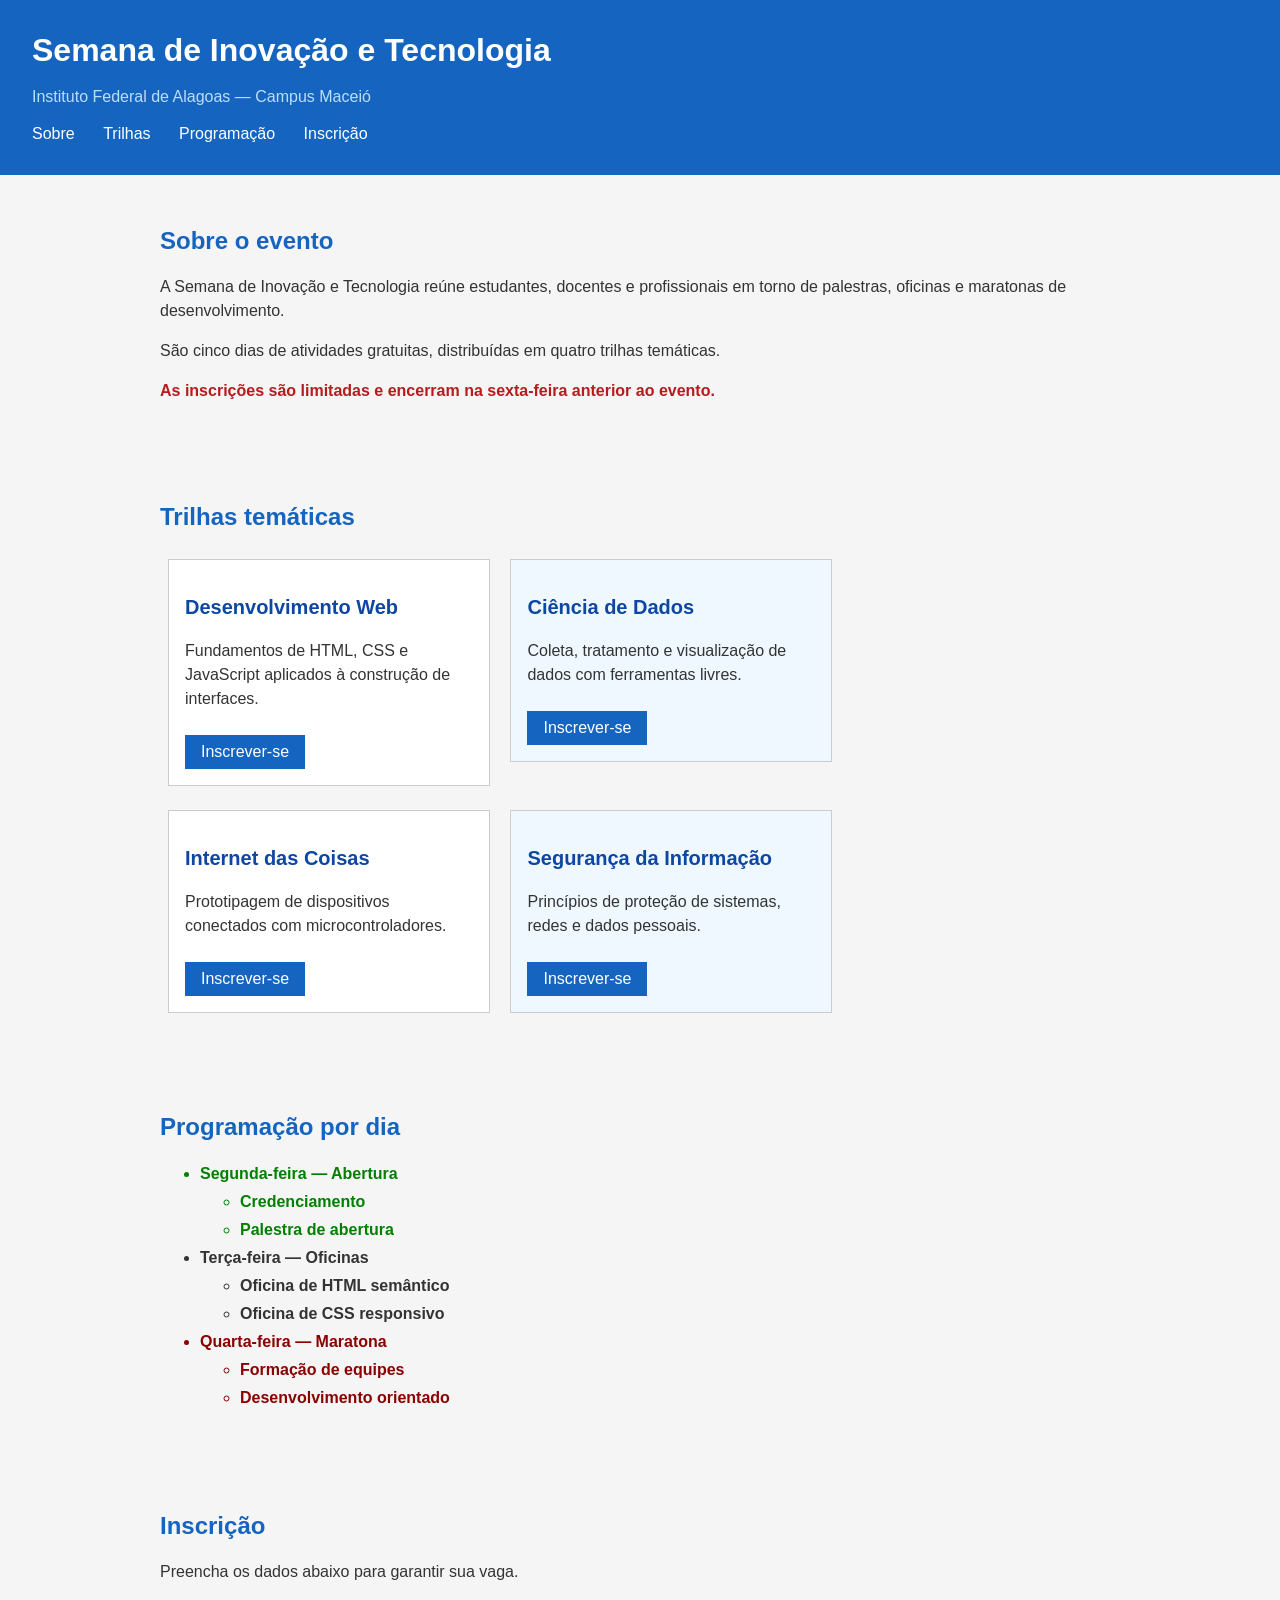
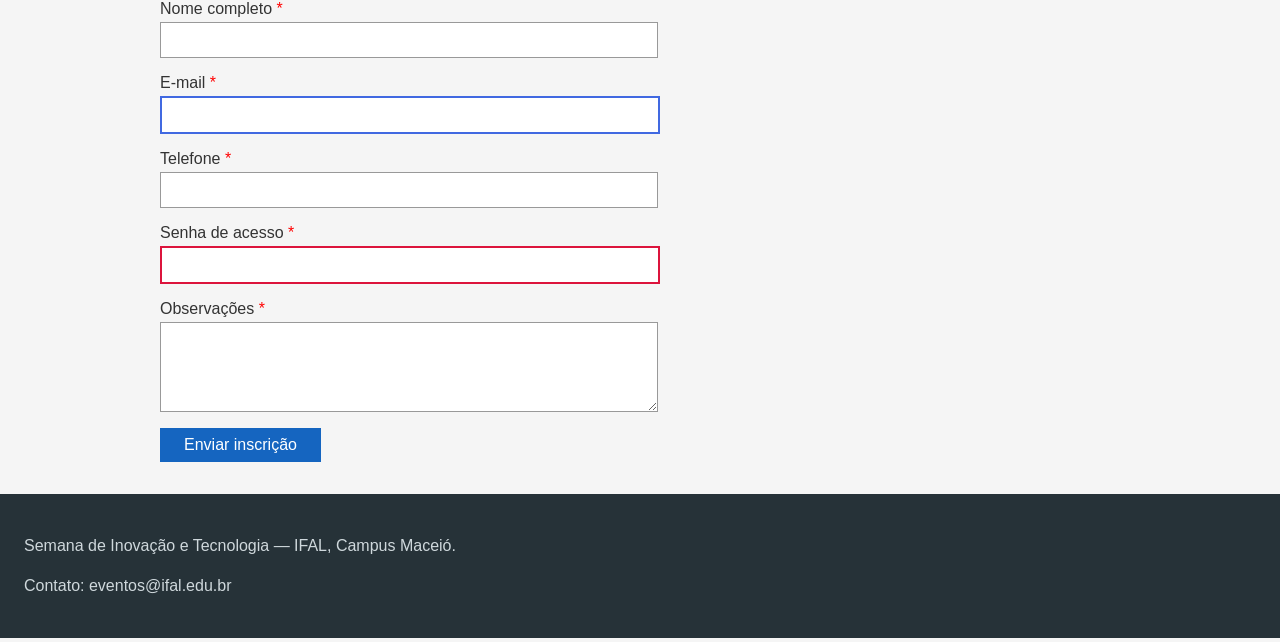
<file: cap07/atividade01.html>
<!DOCTYPE html>
<html lang="pt-BR">
<head>
  <meta charset="UTF-8">
  <meta name="viewport" content="width=device-width, initial-scale=1.0">
  <title>Semana de Inovação e Tecnologia — IFAL</title>
  <!--
    ATENÇÃO: este arquivo HTML NÃO deve ser modificado.
    Toda a atividade é resolvida exclusivamente no arquivo atv01.css.
  -->
  <link rel="stylesheet" href="style.css">
</head>
<body>

  <header class="cabecalho">
    <h1>Semana de Inovação e Tecnologia</h1>
    <p class="subtitulo">Instituto Federal de Alagoas — Campus Maceió</p>
    <nav class="menu">
      <ul>
        <li><a href="#sobre">Sobre</a></li>
        <li><a href="#trilhas">Trilhas</a></li>
        <li><a href="#programacao">Programação</a></li>
        <li><a href="#inscricao">Inscrição</a></li>
      </ul>
    </nav>
  </header>

  <main>

    <section id="sobre" class="secao">
      <h2>Sobre o evento</h2>
      <p>A Semana de Inovação e Tecnologia reúne estudantes, docentes e profissionais em torno de palestras, oficinas e maratonas de desenvolvimento.</p>
      <p>São cinco dias de atividades gratuitas, distribuídas em quatro trilhas temáticas.</p>
      <p class="destaque">As inscrições são limitadas e encerram na sexta-feira anterior ao evento.</p>
    </section>

    <section id="trilhas" class="secao">
      <h2>Trilhas temáticas</h2>
      <div class="grade">
        <article class="cartao">
          <h3>Desenvolvimento Web</h3>
          <p>Fundamentos de HTML, CSS e JavaScript aplicados à construção de interfaces.</p>
          <a href="#inscricao" class="botao">Inscrever-se</a>
        </article>
        <article class="cartao">
          <h3>Ciência de Dados</h3>
          <p>Coleta, tratamento e visualização de dados com ferramentas livres.</p>
          <a href="#inscricao" class="botao">Inscrever-se</a>
        </article>
        <article class="cartao">
          <h3>Internet das Coisas</h3>
          <p>Prototipagem de dispositivos conectados com microcontroladores.</p>
          <a href="#inscricao" class="botao">Inscrever-se</a>
        </article>
        <article class="cartao">
          <h3>Segurança da Informação</h3>
          <p>Princípios de proteção de sistemas, redes e dados pessoais.</p>
          <a href="#inscricao" class="botao">Inscrever-se</a>
        </article>
      </div>
    </section>

    <section id="programacao" class="secao">
      <h2>Programação por dia</h2>
      <ul class="lista-dias">
        <li>Segunda-feira — Abertura
          <ul>
            <li>Credenciamento</li>
            <li>Palestra de abertura</li>
          </ul>
        </li>
        <li>Terça-feira — Oficinas
          <ul>
            <li>Oficina de HTML semântico</li>
            <li>Oficina de CSS responsivo</li>
          </ul>
        </li>
        <li>Quarta-feira — Maratona
          <ul>
            <li>Formação de equipes</li>
            <li>Desenvolvimento orientado</li>
          </ul>
        </li>
      </ul>
    </section>

    <section id="inscricao" class="secao">
      <h2>Inscrição</h2>
      <p>Preencha os dados abaixo para garantir sua vaga.</p>
      <form class="formulario">
        <label for="nome">Nome completo</label>
        <input type="text" id="nome" name="nome">

        <label for="email">E-mail</label>
        <input type="email" id="email" name="email">

        <label for="telefone">Telefone</label>
        <input type="tel" id="telefone" name="telefone">

        <label for="senha">Senha de acesso</label>
        <input type="password" id="senha" name="senha">

        <label for="mensagem">Observações</label>
        <textarea id="mensagem" name="mensagem" rows="4"></textarea>

        <button type="submit">Enviar inscrição</button>
      </form>
    </section>

  </main>

  <footer class="rodape">
    <p>Semana de Inovação e Tecnologia — IFAL, Campus Maceió.</p>
    <p>Contato: eventos@ifal.edu.br</p>
  </footer>

</body>
</html>
</file>
<file: index1.css>
/* ============================================================
   TEMA 2 — ESCURO (dark / tech)
   Para usar: salve este arquivo como  estilo.css  no seu projeto.
   Você pode mudar CORES, FONTE e BORDAS aqui.
   NÃO mexa na seção "LAYOUT (GRID)" — é o layout pedido na atividade.
   ============================================================ */

/* ---- Cores e fonte (mude à vontade) ---- */
:root {
  --cor: #7c83ff;
  --cor2: #4dd0e1;
  --texto: #e6e8f5;
  --suave: #a0a3c0;
  --fundo: #0f1020;
  --superficie: #191b33;
  --borda: #2a2d4a;
  --raio: 10px;
}

body {
  margin: 0;
  font-family: system-ui, -apple-system, "Segoe UI", sans-serif;
  color: var(--texto);
  background: var(--fundo);
  line-height: 1.6;
}

/* ============================================================
   LAYOUT (GRID) — NÃO MUDE
   ============================================================ */
* { box-sizing: border-box; }

.pagina {
  display: grid;
  grid-template-columns: 1fr 300px;
  grid-template-areas:
    "cabecalho cabecalho"
    "principal lateral"
    "rodape    rodape";
  gap: 24px;
  max-width: 1000px;
  margin: 0 auto;
  padding: 24px;
}

.cabecalho { grid-area: cabecalho; }
.principal { grid-area: principal; }
.lateral   { grid-area: lateral; }
.rodape    { grid-area: rodape; }

.projetos {
  display: grid;
  grid-template-columns: repeat(auto-fit, minmax(200px, 1fr));
  gap: 16px;
  margin-top: 14px;
}

@media (max-width: 640px) {
  .pagina {
    grid-template-columns: 1fr;
    grid-template-areas:
      "cabecalho"
      "principal"
      "lateral"
      "rodape";
  }
}
/* ===================== fim do LAYOUT ===================== */

/* ---- Aparência (mude à vontade) ---- */
.cabecalho {
  background: linear-gradient(135deg, #1b1e3a, #10243a);
  color: #fff;
  padding: 32px;
  border: 1px solid var(--borda);
  border-radius: var(--raio);
}
.cabecalho h1 {
  margin: 0;
  font-size: clamp(1.6rem, 4vw, 2.4rem);
  /* título com degradê (efeito "tech") */
  background: linear-gradient(90deg, var(--cor), var(--cor2));
  -webkit-background-clip: text;
  background-clip: text;
  color: transparent;
}
.cabecalho p { margin: 6px 0 0; color: var(--suave); }
.cabecalho nav { margin-top: 16px; display: flex; gap: 18px; flex-wrap: wrap; }
.cabecalho nav a { color: var(--cor2); text-decoration: none; font-weight: 600; }
.cabecalho nav a:hover { text-decoration: underline; }

.cartao {
  background: var(--superficie);
  border: 1px solid var(--borda);
  border-radius: var(--raio);
  padding: 22px;
}
.cartao + .cartao { margin-top: 24px; }
h2 { color: var(--cor); margin-top: 0; }

.projeto {
  background: #12142a;
  border: 1px solid var(--borda);
  border-radius: 10px;
  padding: 16px;
}
.projeto h3 { margin: 0 0 6px; color: var(--cor2); }

.habilidades { list-style: none; padding: 0; margin: 0; display: flex; flex-wrap: wrap; gap: 8px; }
.habilidades li { background: #12142a; border: 1px solid var(--cor); color: var(--cor); border-radius: 999px; padding: 4px 12px; font-size: .9rem; }
.contato { list-style: none; padding: 0; margin: 0; }
.contato li { margin: 10px 0; }
.contato a { color: var(--cor2); }
.rodape { text-align: center; color: var(--suave); padding: 8px; font-size: .9rem; }
</file>
<file: text atividade-css01-sala/estilo.css>
body {
    background-color: #f0f5f5;
    color: #333;
    font-family: Arial, sans-serif;
    margin: 0;
    padding: 0;
}

h1 {
    text-align: center;
    color: #000000;
}

label {
    display: block;
    margin: 10px 0 5px;
    font-weight: bold;
}

input, select, textarea {
    width: 100%;
    padding: 8px;
    border: 1px solid #ccc;
    border-radius: 5px;
    box-sizing: border-box; 
}

input[type="radio"] {
    width: auto; 
}

textarea {
    height: 60px;
}

footer {
    background-color: #808080;
    color: white;
    text-align: center;
    padding: 15px;
    margin-top: 30px;
}

.container {
    max-width: 400px;
    margin: 30px auto;
    padding: 10px;
}

.form-pet {
    background-color: white;
    padding: 20px;
    border-radius: 10px;
    box-shadow: 2px 2px 10px rgba(0,0,0,0.1);
}

.input-padrao {
    background-color: #fafafa;
}

.obrigatorio::after {
    content: " *";
    color: red;
}

.btn-enviar {
    background-color: #696969;
    color: white;
    border: none;
    padding: 12px;
    width: 100%;
    border-radius: 5px;
    font-weight: bold;
    cursor: pointer;
    margin-top: 15px;
}
</file>
<file: cap07/style.css>
/*
rem é relativo ao tamanho da fonte da página (raiz), sendo ideal para tipografia.
em é relativo ao tamanho da fonte do próprio elemento, útil para espaçamentos.
% adapta o tamanho ao elemento pai, tornando o layout responsivo.
Assim, a página responde melhor ao zoom e ao redimensionamento da janela.
*/

body {
  font-family: Arial, Helvetica, sans-serif;
  margin: 0;
  color: #333;
  background-color: #f5f5f5;
}

/* ---------- Cabeçalho ---------- */

.cabecalho {
  background-color: #1565c0;
  padding: 2rem;
}

h1 {
  color: #fff;
  font-size: 2rem;
  margin: 0;
}

.subtitulo {
  color: #bbdefb;
  font-size: 1rem;
}

/* ---------- Menu ---------- */

.menu ul {
  list-style: none;
  padding: 0;
  margin: 1rem 0 0;
}

.menu li {
  display: inline-block;
  margin-right: 1.5rem;
}

/* apenas links dentro do menu */
.menu a {
  color: white;
  font-size: 1rem;
  text-decoration: none;
}

.menu a:hover {
  text-decoration: underline;
}

/* ---------- Seções ---------- */

.secao {
  width: 90%;
  max-width: 60rem;
  margin: auto;
  padding: 2rem;
}

/* Agrupamento */
h1,
h2,
h3 {
  font-weight: bold;
}

h2 {
  color: #1565c0;
  font-size: 1.5rem;
}

h3 {
  color: #0d47a1;
  font-size: 1.25rem;
}

p {
  font-size: 1rem;
  line-height: 1.5rem;
}

.destaque {
  font-size: 1rem;
  font-weight: bold;
  color: #b71c1c;
}

/* parágrafo imediatamente após h2 */
h2 + p {
  margin-top: 1rem;
}

/* todos os parágrafos após .destaque */
.destaque ~ p {
  color: #555;
}

/* ---------- Cartões ---------- */

.cartao {
  display: inline-block;
  width: 30%;
  min-width: 250px;
  vertical-align: top;
  border: 1px solid #ccc;
  background: white;
  padding: 1em;
  margin: 0.5em;
}

/* zebra */
.cartao:nth-child(odd) {
  background: #ffffff;
}

.cartao:nth-child(even) {
  background: #f0f8ff;
}

/* todos menos o último */
.cartao:not(:last-child) {
  margin-bottom: 1em;
}

/*
:nth-child() permite selecionar elementos pela posição,
dispensando a criação de classes extras no HTML.
*/

/* ---------- Botão ---------- */

.botao {
  display: inline-block;
  background: #1565c0;
  color: white;
  font-size: 1rem;
  text-decoration: none;
  padding: .5em 1em;
  margin-top: .5em;
}

.botao:hover {
  background: #0d47a1;
}

/* conflito proposital */
.botao {
  background: green;
}

/* maior especificidade: prevalece */
.cartao .botao {
  background: #1565c0;
}

/*
A regra ".cartao .botao" vence porque possui maior especificidade
que apenas ".botao", sem precisar utilizar !important.
*/

/* ---------- Lista ---------- */

.lista-dias {
  font-size: 1rem;
  line-height: 1.75rem;
}

/* somente filhos diretos */
/*
Espaço seleciona qualquer descendente.
">" seleciona apenas filhos diretos.
*/
.lista-dias > li {
  font-weight: bold;
}

.lista-dias > li:first-child {
  color: green;
}

.lista-dias > li:last-child {
  color: darkred;
}

/* ---------- Formulário ---------- */

.formulario {
  max-width: 30rem;
}

label {
  display: block;
  font-size: 1rem;
  margin-top: 1rem;
}

/* agrupamento */
input,
textarea {
  display: block;
  width: 100%;
  font-size: 1rem;
  padding: .5rem;
  margin-top: .25rem;
  border: 1px solid #999;
}

input:focus,
textarea:focus {
  outline: 2px solid #1565c0;
}

/* atributo */
input[type="email"] {
  border: 2px solid royalblue;
}

input[type="password"] {
  border: 2px solid crimson;
}

label::after {
  content: " *";
  color: red;
}

button {
  font-size: 1rem;
  color: white;
  background: #1565c0;
  padding: .5rem 1.5rem;
  margin-top: 1rem;
  border: 0;
}

button:hover {
  background: #0d47a1;
}

/* ---------- Rodapé ---------- */

.rodape {
  background: #263238;
  color: #cfd8dc;
  padding: 1.5rem;
  font-size: .875rem;
}
</file>
